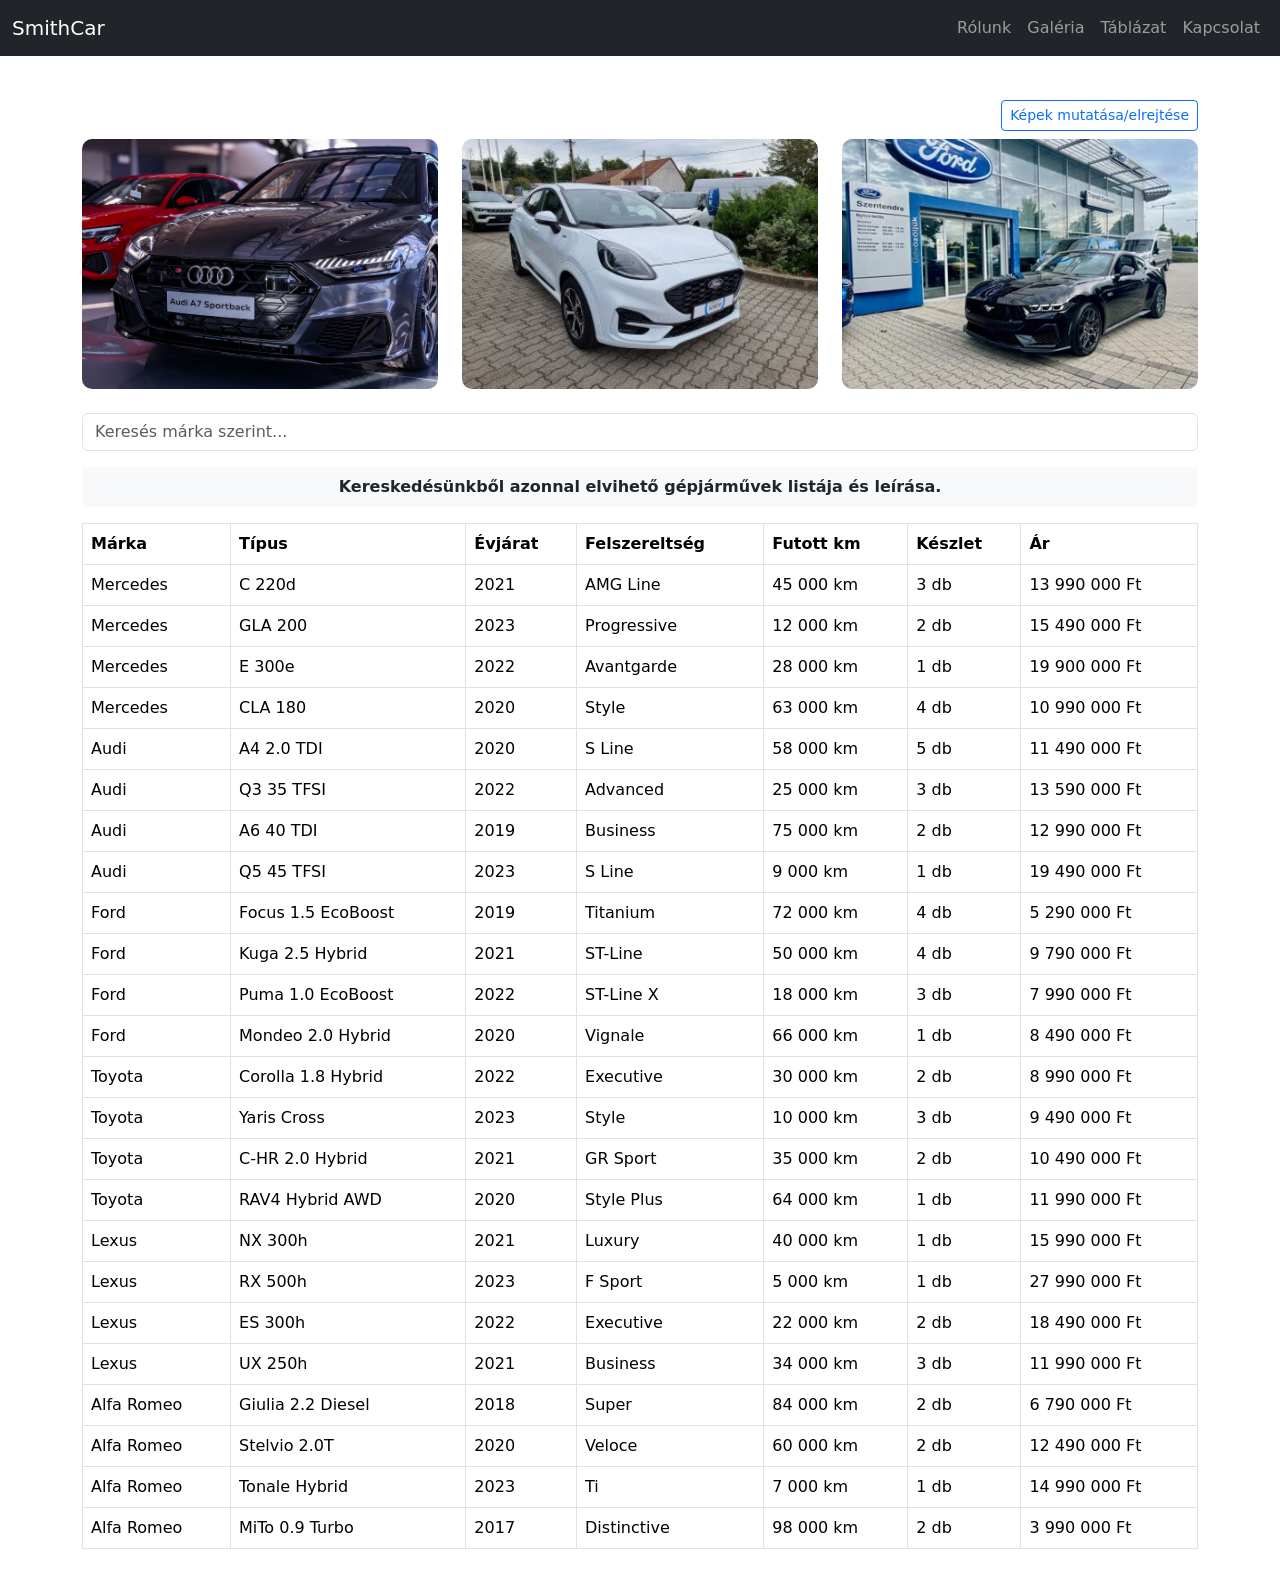
<file: table.html>
<!DOCTYPE html>
<html lang="hu">

<head>
    <meta charset="UTF-8">
    <title>Táblázat</title>
    <link rel="stylesheet" href="css/style.css">
    <link rel="stylesheet" href="https://cdn.jsdelivr.net/npm/bootstrap@5.3.0/dist/css/bootstrap.min.css" />
    <style>
        /* Fixált fejléc görgetéshez */
        
        thead th {
            position: sticky;
            top: 0;
            background: #f8f9fa;
            z-index: 1;
        }
        
        .equal-img {
            width: 100%;
            height: 250px;
            object-fit: cover;
        }
    </style>
</head>

<body>
    <nav class="navbar navbar-expand-lg navbar-dark bg-dark">
        <div class="container-fluid">
            <a class="navbar-brand" href="index.html">SmithCar</a>
            <div>
                <ul class="navbar-nav">
                    <li class="nav-item"><a class="nav-link" href="about.html">Rólunk</a></li>
                    <li class="nav-item"><a class="nav-link" href="gallery.html">Galéria</a></li>
                    <li class="nav-item"><a class="nav-link" href="table.html">Táblázat</a></li>
                    <li class="nav-item"><a class="nav-link" href="contact.html">Kapcsolat</a></li>
                </ul>
            </div>
        </div>
    </nav>

    <div class="container mt-4">

        <div class="text-end mb-2">
            <button class="btn btn-outline-primary btn-sm" onclick="toggleImages()">Képek mutatása/elrejtése</button>
        </div>

        <div id="carImages" class="row mb-4">
            <div class="col-md-4">
                <img src="images/audi.jpeg" class="equal-img" alt="Audi" />
            </div>
            <div class="col-md-4">
                <img src="images/ford.jpg" class="equal-img" alt="Ford" />
            </div>
            <div class="col-md-4">
                <img src="images/mustang.jpeg" class="equal-img" alt="Mustang" />
            </div>
        </div>

        <div class="mb-3">
            <input type="text" id="searchInput" class="form-control" placeholder="Keresés márka szerint..." onkeyup="searchTable()">
        </div>

        <p class="text-center fw-bold bg-light py-2">Kereskedésünkből azonnal elvihető gépjárművek listája és leírása.</p>

        <div class="table-responsive">
            <table id="carTable" class="table table-bordered table-hover">
                <thead>
                    <tr>
                        <th onclick="sortTable(0)">Márka</th>
                        <th onclick="sortTable(1)">Típus</th>
                        <th onclick="sortTable(2)">Évjárat</th>
                        <th>Felszereltség</th>
                        <th onclick="sortTable(4)">Futott km</th>
                        <th onclick="sortTable(5)">Készlet</th>
                        <th onclick="sortTable(6)">Ár</th>
                    </tr>
                </thead>
                <tbody>
                    <tr>
                        <td>Mercedes</td>
                        <td>C 220d</td>
                        <td>2021</td>
                        <td>AMG Line</td>
                        <td>45 000 km</td>
                        <td>3 db</td>
                        <td>13 990 000 Ft</td>
                    </tr>
                    <tr>
                        <td>Mercedes</td>
                        <td>GLA 200</td>
                        <td>2023</td>
                        <td>Progressive</td>
                        <td>12 000 km</td>
                        <td>2 db</td>
                        <td>15 490 000 Ft</td>
                    </tr>
                    <tr>
                        <td>Mercedes</td>
                        <td>E 300e</td>
                        <td>2022</td>
                        <td>Avantgarde</td>
                        <td>28 000 km</td>
                        <td>1 db</td>
                        <td>19 900 000 Ft</td>
                    </tr>
                    <tr>
                        <td>Mercedes</td>
                        <td>CLA 180</td>
                        <td>2020</td>
                        <td>Style</td>
                        <td>63 000 km</td>
                        <td>4 db</td>
                        <td>10 990 000 Ft</td>
                    </tr>

                    <tr>
                        <td>Audi</td>
                        <td>A4 2.0 TDI</td>
                        <td>2020</td>
                        <td>S Line</td>
                        <td>58 000 km</td>
                        <td>5 db</td>
                        <td>11 490 000 Ft</td>
                    </tr>
                    <tr>
                        <td>Audi</td>
                        <td>Q3 35 TFSI</td>
                        <td>2022</td>
                        <td>Advanced</td>
                        <td>25 000 km</td>
                        <td>3 db</td>
                        <td>13 590 000 Ft</td>
                    </tr>
                    <tr>
                        <td>Audi</td>
                        <td>A6 40 TDI</td>
                        <td>2019</td>
                        <td>Business</td>
                        <td>75 000 km</td>
                        <td>2 db</td>
                        <td>12 990 000 Ft</td>
                    </tr>
                    <tr>
                        <td>Audi</td>
                        <td>Q5 45 TFSI</td>
                        <td>2023</td>
                        <td>S Line</td>
                        <td>9 000 km</td>
                        <td>1 db</td>
                        <td>19 490 000 Ft</td>
                    </tr>

                    <tr>
                        <td>Ford</td>
                        <td>Focus 1.5 EcoBoost</td>
                        <td>2019</td>
                        <td>Titanium</td>
                        <td>72 000 km</td>
                        <td>4 db</td>
                        <td>5 290 000 Ft</td>
                    </tr>
                    <tr>
                        <td>Ford</td>
                        <td>Kuga 2.5 Hybrid</td>
                        <td>2021</td>
                        <td>ST-Line</td>
                        <td>50 000 km</td>
                        <td>4 db</td>
                        <td>9 790 000 Ft</td>
                    </tr>
                    <tr>
                        <td>Ford</td>
                        <td>Puma 1.0 EcoBoost</td>
                        <td>2022</td>
                        <td>ST-Line X</td>
                        <td>18 000 km</td>
                        <td>3 db</td>
                        <td>7 990 000 Ft</td>
                    </tr>
                    <tr>
                        <td>Ford</td>
                        <td>Mondeo 2.0 Hybrid</td>
                        <td>2020</td>
                        <td>Vignale</td>
                        <td>66 000 km</td>
                        <td>1 db</td>
                        <td>8 490 000 Ft</td>
                    </tr>

                    <tr>
                        <td>Toyota</td>
                        <td>Corolla 1.8 Hybrid</td>
                        <td>2022</td>
                        <td>Executive</td>
                        <td>30 000 km</td>
                        <td>2 db</td>
                        <td>8 990 000 Ft</td>
                    </tr>
                    <tr>
                        <td>Toyota</td>
                        <td>Yaris Cross</td>
                        <td>2023</td>
                        <td>Style</td>
                        <td>10 000 km</td>
                        <td>3 db</td>
                        <td>9 490 000 Ft</td>
                    </tr>
                    <tr>
                        <td>Toyota</td>
                        <td>C-HR 2.0 Hybrid</td>
                        <td>2021</td>
                        <td>GR Sport</td>
                        <td>35 000 km</td>
                        <td>2 db</td>
                        <td>10 490 000 Ft</td>
                    </tr>
                    <tr>
                        <td>Toyota</td>
                        <td>RAV4 Hybrid AWD</td>
                        <td>2020</td>
                        <td>Style Plus</td>
                        <td>64 000 km</td>
                        <td>1 db</td>
                        <td>11 990 000 Ft</td>
                    </tr>

                    <tr>
                        <td>Lexus</td>
                        <td>NX 300h</td>
                        <td>2021</td>
                        <td>Luxury</td>
                        <td>40 000 km</td>
                        <td>1 db</td>
                        <td>15 990 000 Ft</td>
                    </tr>
                    <tr>
                        <td>Lexus</td>
                        <td>RX 500h</td>
                        <td>2023</td>
                        <td>F Sport</td>
                        <td>5 000 km</td>
                        <td>1 db</td>
                        <td>27 990 000 Ft</td>
                    </tr>
                    <tr>
                        <td>Lexus</td>
                        <td>ES 300h</td>
                        <td>2022</td>
                        <td>Executive</td>
                        <td>22 000 km</td>
                        <td>2 db</td>
                        <td>18 490 000 Ft</td>
                    </tr>
                    <tr>
                        <td>Lexus</td>
                        <td>UX 250h</td>
                        <td>2021</td>
                        <td>Business</td>
                        <td>34 000 km</td>
                        <td>3 db</td>
                        <td>11 990 000 Ft</td>
                    </tr>

                    <tr>
                        <td>Alfa Romeo</td>
                        <td>Giulia 2.2 Diesel</td>
                        <td>2018</td>
                        <td>Super</td>
                        <td>84 000 km</td>
                        <td>2 db</td>
                        <td>6 790 000 Ft</td>
                    </tr>
                    <tr>
                        <td>Alfa Romeo</td>
                        <td>Stelvio 2.0T</td>
                        <td>2020</td>
                        <td>Veloce</td>
                        <td>60 000 km</td>
                        <td>2 db</td>
                        <td>12 490 000 Ft</td>
                    </tr>
                    <tr>
                        <td>Alfa Romeo</td>
                        <td>Tonale Hybrid</td>
                        <td>2023</td>
                        <td>Ti</td>
                        <td>7 000 km</td>
                        <td>1 db</td>
                        <td>14 990 000 Ft</td>
                    </tr>
                    <tr>
                        <td>Alfa Romeo</td>
                        <td>MiTo 0.9 Turbo</td>
                        <td>2017</td>
                        <td>Distinctive</td>
                        <td>98 000 km</td>
                        <td>2 db</td>
                        <td>3 990 000 Ft</td>
                    </tr>
                </tbody>
            </table>

            </tbody>
            </table>
        </div>
    </div>
    </tbody>
    </table>
    </div>
    </div>

    <script>
        function searchTable() {
            const input = document.getElementById("searchInput").value.toLowerCase();
            const rows = document.querySelectorAll("#carTable tbody tr");

            rows.forEach(row => {
                const brand = row.cells[0].textContent.toLowerCase();
                row.style.display = brand.includes(input) ? "" : "none";
            });
        }


        function sortTable(colIndex) {
            const table = document.getElementById("carTable");
            const rows = Array.from(table.rows).slice(1);
            const isNumeric = colIndex >= 2;

            rows.sort((a, b) => {
                let x = a.cells[colIndex].textContent.replace(/\D/g, "");
                let y = b.cells[colIndex].textContent.replace(/\D/g, "");

                if (!isNumeric) {
                    x = a.cells[colIndex].textContent.toLowerCase();
                    y = b.cells[colIndex].textContent.toLowerCase();
                    return x.localeCompare(y);
                } else {
                    return Number(x) - Number(y);
                }
            });

            rows.forEach(row => table.tBodies[0].appendChild(row));
        }


        function toggleImages() {
            const imgSection = document.getElementById("carImages");
            imgSection.style.display = imgSection.style.display === "none" ? "flex" : "none";
        }
    </script>
</body>

</html>
</file>
<file: css/style.css>
body {
    font-family: Arial, sans-serif;
    background-color: #f5f5f5;
}

h1,
h2 {
    color: #333;
}

.container {
    padding: 20px;
}

.image-block {
    text-align: center;
    max-width: 600px;
    margin: 0 auto;
}

.image-block img {
    width: 100%;
    border-radius: 12px;
}

.image-block p {
    font-style: italic;
    color: #555;
}

.row p {
    font-size: 1.1rem;
    color: #444;
    padding: 5px;
    background-color: #f7f7f7;
    border-radius: 100px;
}

nav.navbar {
    margin-bottom: 2;
}

.custom-img {
    max-width: 100%;
    height: auto;
    display: block;
    margin-bottom: 0.5rem;
    max-height: 100px;
    border-radius: 8px;
}

.img-container {
    margin-bottom: 2rem;
}

.img-container p {
    font-size: 1rem;
    color: #444;
}

.custom-img {
    max-width: 100%;
    height: auto;
    display: block;
    margin-bottom: 0.5rem;
    max-height: 300px;
    border-radius: 8px;
}

.img-container p {
    font-size: 1rem;
    color: #444;
}

.equal-img {
    width: 100%;
    height: 200px;
    object-fit: cover;
    border-radius: 10px;
}

equal-img {
    width: 200%;
    height: 200px;
    object-fit: cover;
    border-radius: 10px;
}


/* Alapstílusok */

body {
    font-family: Arial, sans-serif;
    background-color: #f8f9fa;
    /* világos háttér */
}


/* Formátumok a form elemekhez */

form .form-label {
    font-weight: bold;
}


/* A form bemenetek és gombok közötti térköz */

form .form-control {
    margin-bottom: 10px;
}


/* Képzeletbeli helyek, ahol az oldal elemei jelennek meg */

.container {
    max-width: 960px;
    margin: auto;
}


/* Képernyő szűkítése */

@media (max-width: 767px) {
    .container {
        width: 100%;
        padding: 10px;
    }
}


/* Elérhetőségek szakasz stílusai */

.contact-info {
    background-color: rgba(0, 0, 0, 0.5);
    /* Félátlátszó fekete háttér */
    color: rgba(87, 84, 84, 0.44);
    padding: 40px 0;
    text-align: center;
}

.contact-info h3 {
    font-size: 2rem;
    margin-bottom: 20px;
}

.contact-info p {
    font-size: 1.2rem;
    margin: 10px 0;
}


/* Kép háttér */

.contact-info {
    background-image: url('images/your-background-image.jpg');
    /* Ide helyettesítsd a háttérképedet */
    background-size: cover;
    background-position: center;
}


/* Responsív elrendezés kisebb képernyőkön */

@media (max-width: 768px) {
    .contact-info h3 {
        font-size: 1.5rem;
    }
    .contact-info p {
        font-size: 1rem;
    }
}


/* Kép blokk */

.image-block img {
    width: 100%;
    /* A képek teljes szélességben jelenjenek meg */
    height: auto;
}

.image-block p {
    font-size: 1.1rem;
    text-align: center;
    margin-top: 10px;
}


/* Elérhetőségek szürke sáv */

.contact-info {
    background-color: #27262655;
    padding: 40px 0;
}

.contact-info h3 {
    font-size: 2rem;
    margin-bottom: 20px;
}

.contact-info p {
    font-size: 1.1rem;
    margin: 10px 0;
}


/* Kisebb képernyők esetén */

@media (max-width: 768px) {
    .image-block p {
        font-size: 1rem;
    }
    .contact-info h3 {
        font-size: 1.5rem;
    }
    .contact-info p {
        font-size: 1rem;
    }
}

.image-block img {
    border-radius: 8px;
    box-shadow: 0 4px 10px rgba(0, 0, 0, 0.2);
}

.contact-info {
    background-color: #4c4c4cc9;
    color: white;
}
</file>
